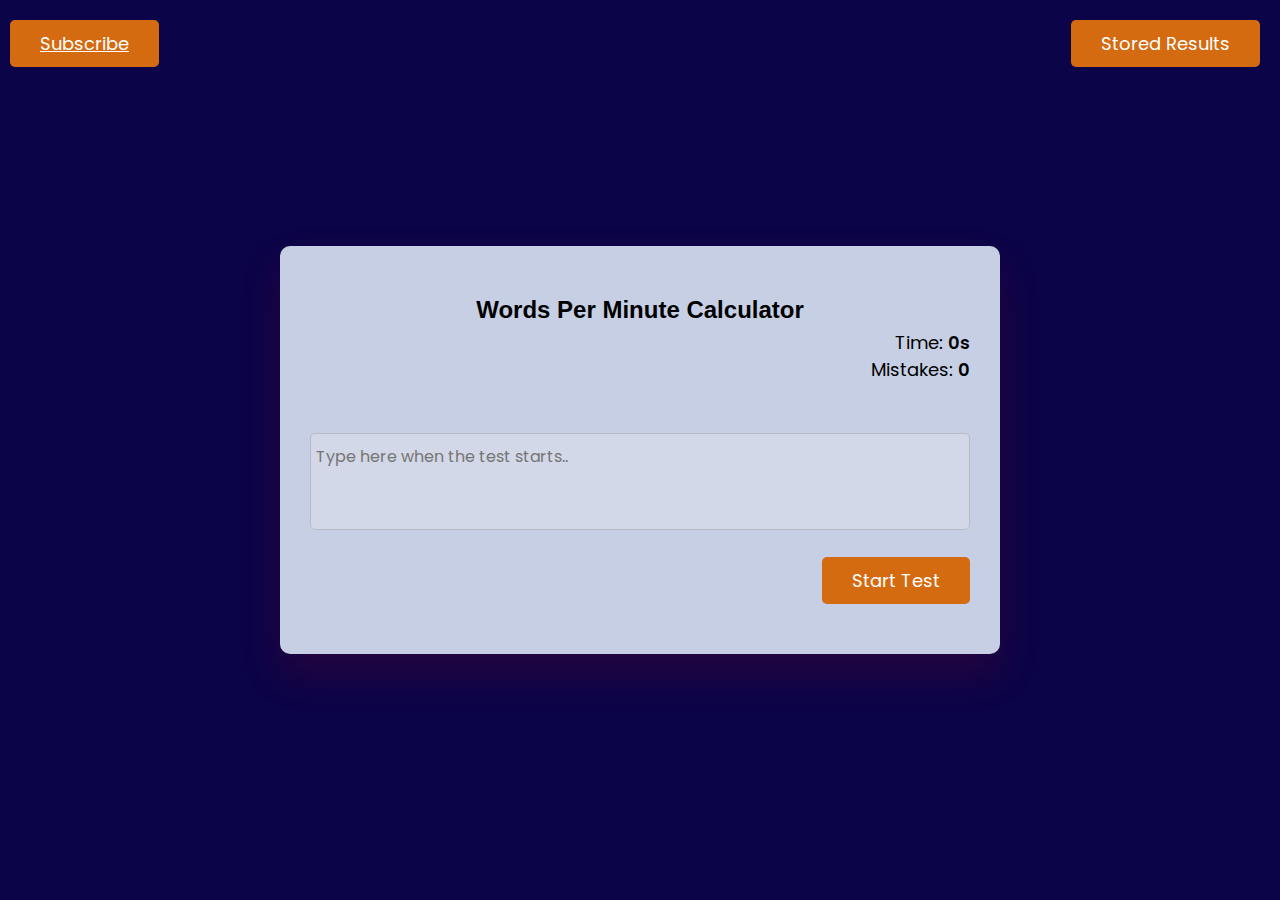
<file: index.html>
<!DOCTYPE html>
<html lang="en">
  <head>
    <meta name="viewport" content="width=device-width, initial-scale=1.0" />
    <title>WORDS-PER-MIN-CALCULATOR</title>
    <link
      href="https://fonts.googleapis.com/css2?family=Poppins:wght@400;600&display=swap"
      rel="stylesheet"
    />
    <link rel="shortcut icon" href="unnamed.png" type="image/x-icon" />
    <link rel="stylesheet" href="style.css" />
  </head>

  <body>
    <div class="container">
      <h2>Words Per Minute Calculator</h2>
      <div class="stats">
        <p>Time: <span id="timer">0s</span></p>
        <p>Mistakes: <span id="mistakes">0</span></p>
      </div>
      <div
        id="quote"
        onmousedown="return false"
        onselectstart="return false"
      ></div>
      <textarea
        rows="3"
        id="quote-input"
        placeholder="Type here when the test starts.."
      ></textarea>
      <button id="start-test" onclick="startTest()">Start Test</button>
      <button id="stop-test" onclick="displayResult()">Stop Test</button>
      <button id="restart-test" onclick="restartTest()" style="display: none">
        Restart Test
      </button>
      <div class="result">
        <h3>Result:</h3>
        <div class="wrapper">
          <p>Accuracy: <span id="accuracy"></span></p>
          <p>Speed: <span id="wpm"></span></p>
        </div>
      </div>
    </div>
    <button id="results-section" onclick="loadResults()">Stored Results</button>
    <button id="sub">
      <a href="./subscribe.html">Subscribe</a>
    </button>
    <script src="script.js"></script>
  </body>
</html>
</file>
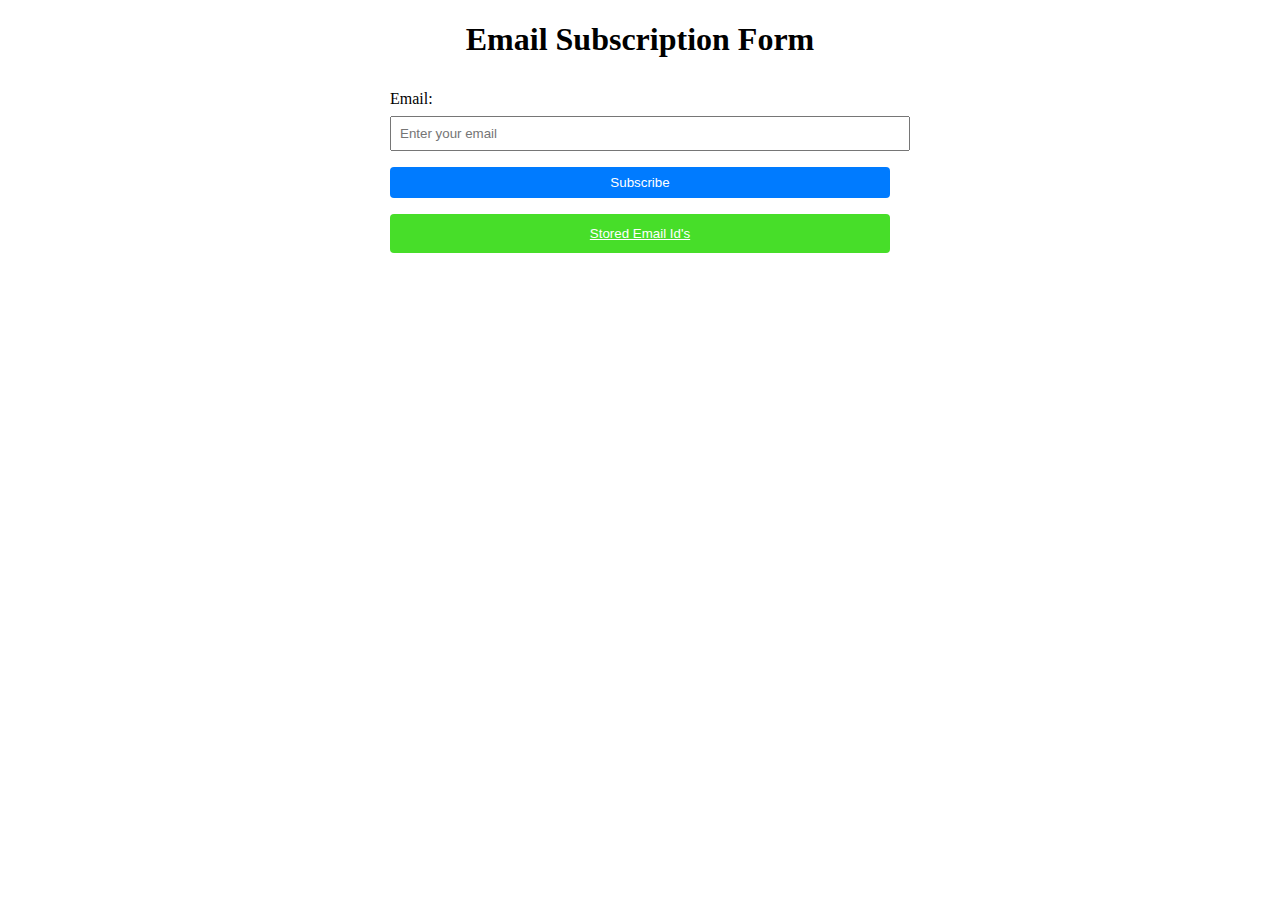
<file: subscribe.html>
<!DOCTYPE html>
<html>
  <head>
    <meta charset="UTF-8" />
    <title>Email Subscription Form</title>
    <link rel="stylesheet" type="text/css" href="style1.css" />
  </head>
  <body>
    <div class="container">
      <h1>Email Subscription Form</h1>
      <form>
        <label for="email">Email:</label>
        <input
          type="email"
          id="email"
          name="email"
          placeholder="Enter your email"
          required
        />
        <button type="button" onclick="subscribe()">Subscribe</button>
      </form>
      <p id="message"></p>
      <button id="b1"><a href="./view_mail.html">Stored Email Id's</a></button>
    </div>
    <script src="script1.js"></script>
  </body>
</html>
</file>
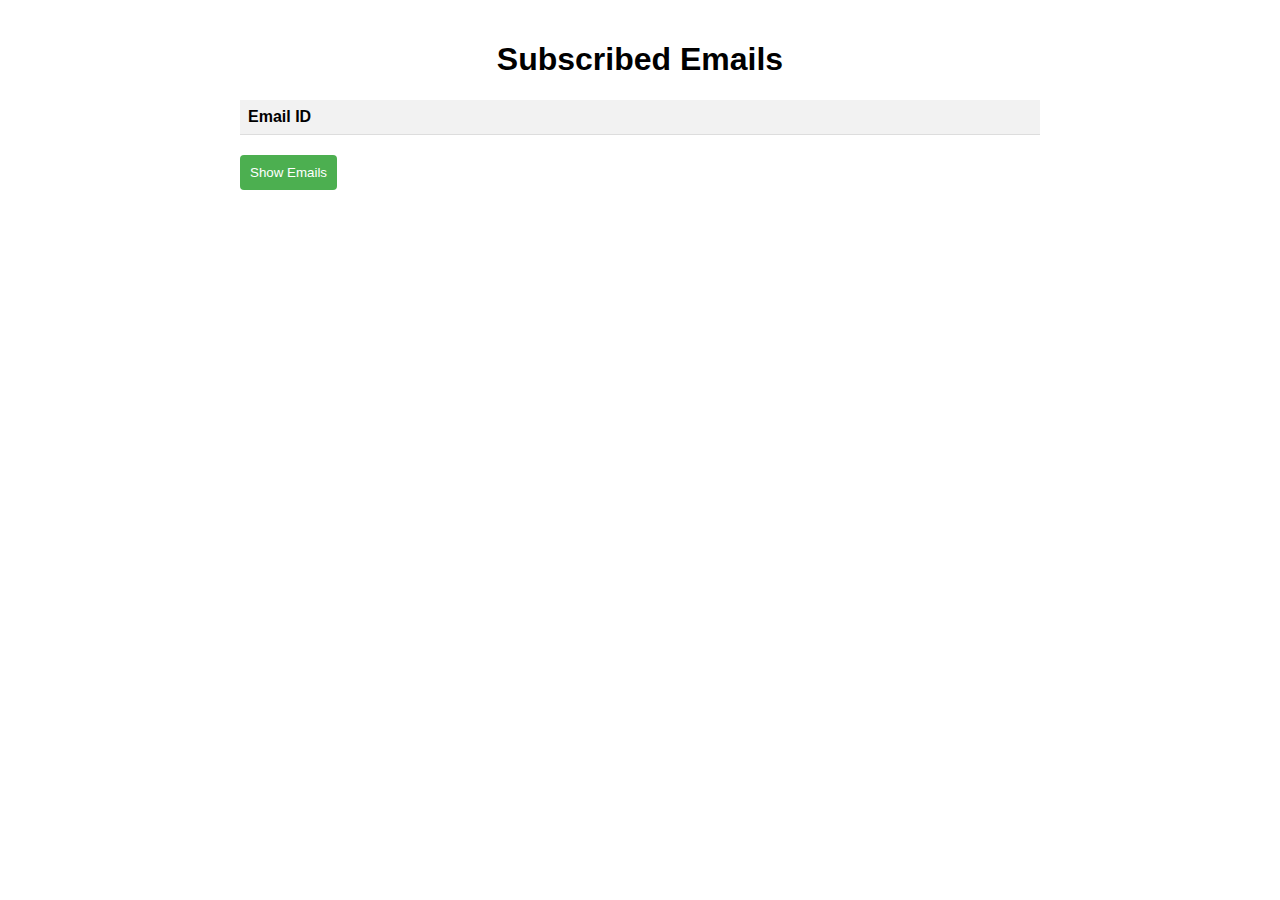
<file: view_mail.html>
<!DOCTYPE html>
<html>
  <head>
    <title>Subscribed Emails</title>
    <link rel="stylesheet" href="style2.css" />
  </head>
  <body>
    <div class="container">
      <h1>Subscribed Emails</h1>
      <table>
        <thead>
          <tr>
            <th>Email ID</th>
          </tr>
        </thead>
        <tbody id="email-list"></tbody>
      </table>
      <button onclick="displayEmails()">Show Emails</button>
    </div>
    <script src="script2.js"></script>
    </script>
  </body>
</html>
</file>
<file: style.css>
* {
    padding: 0;
    margin: 0;
    box-sizing: border-box;
    font-family: "Poppins", sans-serif;
}

body {
    background-color: #0c0448;
}

.container {
    width: 80vmin;
    padding: 50px 30px;
    background-color: #c6cfe4;
    position: absolute;
    transform: translate(-50%, -50%);
    top: 50%;
    left: 50%;
    border-radius: 10px;
    box-shadow: 0 20px 40px rgba(179, 14, 14, 0.15);
}

.container h2 {
    text-align: center;
    font-family: 'Franklin Gothic Medium', 'Arial Bold', Arial, sans-serif;
}

.stats {
    padding-top: 5px;
    text-align: right;
    font-family: 'Times New Roman', Times, serif;
    font-size: 18px;
    margin-bottom: 30px;
}

.stats span {
    font-weight: 600;
}

#quote {
    text-align: justify;
    margin: 50px 0 30px 0;
}

textarea {
    color: #080f9a;
    resize: none;
    width: 100%;
    border-radius: 5px;
    padding: 10px 5px;
    font-size: 16px;
}

button {
    float: right;
    margin-top: 20px;
    background-color: #d46b10;
    color: #ffffff;
    border: none;
    padding: 10px 30px;
    border-radius: 5px;
    font-size: 18px;
}


.result {
    margin-top: 40px;
    display: none;
}

.result h3 {
    text-align: center;
    margin-bottom: 20px;
    font-size: 22px;
}

.wrapper {
    display: flex;
    justify-content: space-around;
}

.wrapper span {
    font-family: Georgia, 'Times New Roman', Times, serif;
    font-weight: 600;
}

.success {
    color: #319108;
}

.fail {
    color: crimson;
}

#results-section {
    color: #ffffff;
    text-align: left;
    margin-right: 20px;
}

#sub {
    float: left;
    margin-top: 20px;
    margin-left: 10px;
    background-color: #d46b10;
    color: #ffffff;
    border: none;
    padding: 10px 30px;
    border-radius: 5px;
    font-size: 18px;
}

#sub a {
    color: #ffffff;
    text-underline-offset: true;
}
</file>
<file: style1.css>
.container {
    margin: 0 auto;
    max-width: 500px;
    text-align: center;
}

h1 {
    font-size: 2rem;
    margin-bottom: 2rem;
}

label, input, button {
    display: block;
    width: 100%;
}

label {
    text-align: left;
    margin-bottom: 0.5rem;
}

input {
    padding: 0.5rem;
    margin-bottom: 1rem;
}

button {
    padding: 0.5rem;
    background-color: #007bff;
    color: #fff;
    border: none;
    border-radius: 0.25rem;
    cursor: pointer;
}

button:hover {
    background-color: #0062cc;
}

#message {
    margin-top: 1rem;
}

#b1 {
    padding: 0.75rem;
    background-color: #47de29;
    color: #dac6c6;
    border: none;
    border-radius: 0.25rem;
    cursor: pointer;
}

#b1 a{
    color: #fff;
}
</file>
<file: style2.css>
body {
    font-family: Arial, sans-serif;
    margin: 0;
    padding: 0;
}
h1 {
    text-align: center;
}
.container {
    max-width: 800px;
    margin: auto;
    padding: 20px;
}
table {
    border-collapse: collapse;
    width: 100%;
}
th,
td {
    text-align: left;
    padding: 8px;
    border-bottom: 1px solid #ddd;
}
th {
    background-color: #f2f2f2;
}
button {
    padding: 10px;
    background-color: #4caf50;
    color: white;
    border: none;
    border-radius: 4px;
    cursor: pointer;
    margin-top: 20px;
}
button:hover {
    background-color: #3e8e41;
}
</file>
